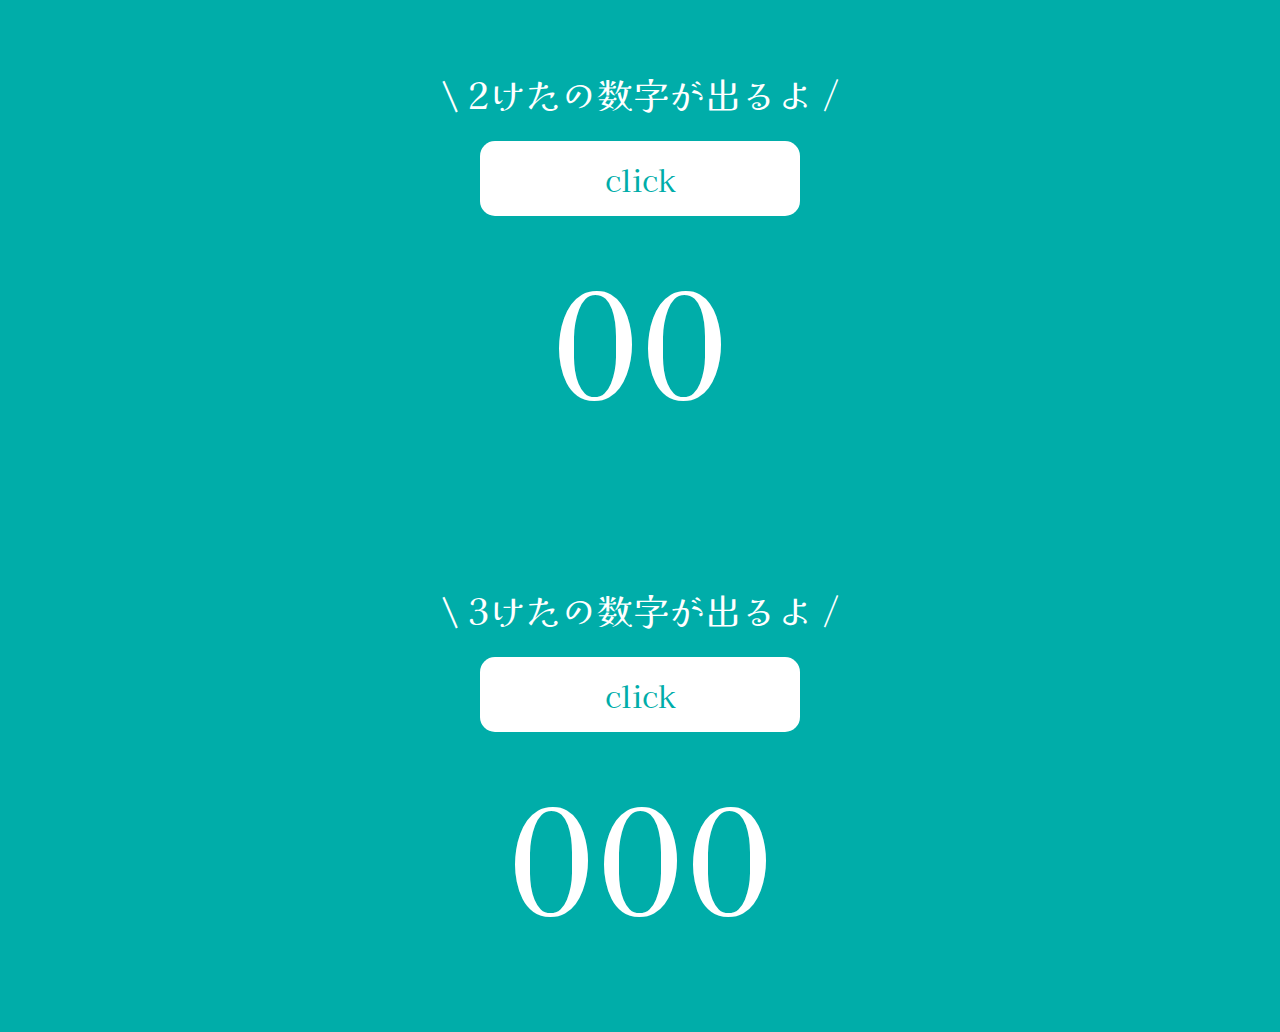
<file: index.html>
<!doctype html>
<html>
<html lang="jp">

<head>
    <meta charset="UTF-8">
    <title>ランダム数字出力アプリ</title>
    <!--ビューポート設定-->
    <meta name="viewport" content="width=device-width, initial-scale=1">
    <!--fontawesome-->
    <link href="https://maxcdn.bootstrapcdn.com/font-awesome/4.7.0/css/font-awesome.min.css" rel="stylesheet">
    <!-- Kaisei Decol -->
    <link rel="preconnect" href="https://fonts.googleapis.com">
    <link rel="preconnect" href="https://fonts.gstatic.com" crossorigin>
    <link href="https://fonts.googleapis.com/css2?family=Kaisei+Decol&display=swap" rel="stylesheet">
    <!--css-->
    <link rel="stylesheet" href="css/style.css">

</head>

<body>
    <div class="math">
        <h2>\ 2けたの数字が出るよ /
        </h2>
        <p id="button">click</p>
        <p id="random">00</p>
    </div>
    <div class="math">
        <h2>\ 3けたの数字が出るよ /
        </h2>
        <p id="button02">click</p>
        <p id="random02">000</p>
    </div>

    <script src="js/script.js"></script>
</body>

</html>
</file>
<file: css/style.css>
/* 
html5doctor.com Reset Stylesheet
v1.6.1
Last Updated: 2010-09-17
Author: Richard Clark - http://richclarkdesign.com 
Twitter: @rich_clark
*/
html, body, div, span, object, iframe,
h1, h2, h3, h4, h5, h6, p, blockquote, pre,
abbr, address, cite, code,
del, dfn, em, img, ins, kbd, q, samp,
small, strong, sub, sup, var,
b, i,
dl, dt, dd, ol, ul, li,
fieldset, form, label, legend,
table, caption, tbody, tfoot, thead, tr, th, td,
article, aside, canvas, details, figcaption, figure,
footer, header, hgroup, menu, nav, section, summary,
time, mark, audio, video {
  margin: 0;
  padding: 0;
  border: 0;
  outline: 0;
  font-size: 100%;
  vertical-align: baseline;
  background: transparent;
  font-weight: normal;
}

body {
  line-height: 1;
}

article, aside, details, figcaption, figure,
footer, header, hgroup, menu, nav, section {
  display: block;
}

nav ul {
  list-style: none;
}

blockquote, q {
  quotes: none;
}

blockquote:before, blockquote:after,
q:before, q:after {
  content: "";
  content: none;
}

a {
  margin: 0;
  padding: 0;
  font-size: 100%;
  vertical-align: baseline;
  background: transparent;
}

/* change colours to suit your needs */
ins {
  background-color: #ff9;
  color: #000;
  text-decoration: none;
}

/* change colours to suit your needs */
mark {
  background-color: #ff9;
  color: #000;
  font-style: italic;
  font-weight: bold;
}

del {
  text-decoration: line-through;
}

abbr[title], dfn[title] {
  border-bottom: 1px dotted;
  cursor: help;
}

table {
  border-collapse: collapse;
  border-spacing: 0;
}

/* change border colour to suit your needs */
hr {
  display: block;
  height: 1px;
  border: 0;
  border-top: 1px solid #cccccc;
  margin: 1em 0;
  padding: 0;
}

input, select {
  vertical-align: middle;
}

a {
  color: inherit;
  text-decoration: none;
}

html {
  font-size: 62.5%;
}

body {
  font-family: "Kaisei Decol", serif;
  color: #333333;
  font-size: 1.4rem;
}

img {
  width: 100%;
  height: auto;
}

.sp {
  display: block;
}

.pc {
  display: none;
}

.inner {
  width: 90%;
  margin: auto;
}

@media (min-width: 480px) {
  html {
    font-size: 68.75%;
  }
}
@media (min-width: 640px) {
  html {
    font-size: 75%;
  }
}
@media (min-width: 960px) {
  html {
    font-size: 93.75%;
  }
  .sp {
    display: none;
  }
  .pc {
    display: block;
  }
  .inner {
    max-width: 1300px;
    margin: auto;
  }
}
body {
  display: grid;
  place-content: center;
  background: #00ada9;
}

.math {
  text-align: center;
  margin: 5rem auto 7rem;
}

h2 {
  color: #fff;
  font-size: 2.4rem;
}

#button,
#button02 {
  background: #fff;
  border: none;
  padding: 1.5rem 0;
  color: #00ada9;
  font-size: 2rem;
  border-radius: 1rem;
  width: 80%;
  margin: 2rem auto 3rem;
  transition: 0.3s;
}

#random,
#random02 {
  color: #fff;
  font-size: 10rem;
}

.box {
  width: 80%;
  height: 5rem;
  background-color: yellow;
}
@media (min-width: 960px) {
  .box {
    width: 20%;
  }
}

.swiper {
  width: 80%;
  height: 300px;
}
.swiper img {
  object-fit: cover;
}

.swiper-button-prev:after {
  color: red;
}

#dl_btn {
  position: fixed;
  bottom: 0;
  right: 0;
  z-index: 10;
}
#dl_btn dt {
  background: yellow;
}
#dl_btn dd {
  background: orange;
}

/*# sourceMappingURL=style.css.map */
</file>
